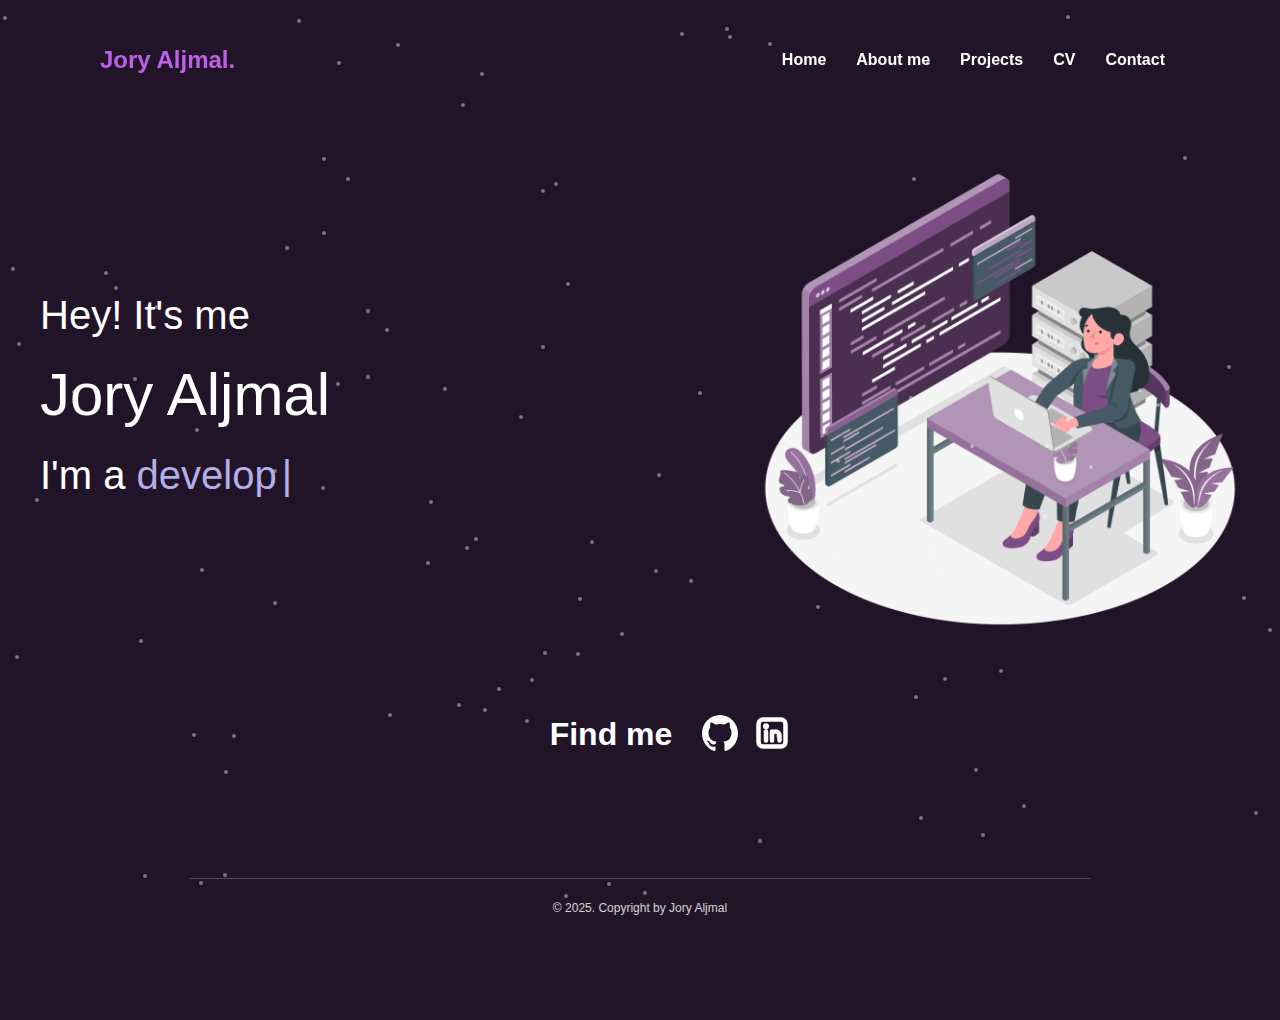
<file: index.html>
<!DOCTYPE html>
<html lang="en">
<head>

  <title>Jory ALjmal | Portfolio</title>
  <link rel="stylesheet" href="style.css">
  <style>

.content {
  display: flex;
  align-items: center;
  justify-content: space-between;
  width: 100%;
  max-width: 1200px;
  margin-top: 35px;
  animation: fade-in 0.5s 0.1s backwards;
  box-sizing: border-box;
}
.detels {
  font-size: 40px;
  line-height: .4;
  padding-right: 40px;
  color: white;
}

.detels-img {
  width: 40%;
}
  .typewriter {
  white-space: nowrap;
  }

  .words::after {
    content: '|';
    animation: blink 0.7s infinite;
    margin-left: 5px;
  }

  @keyframes blink {
    0%, 100% { opacity: 1; }
    50% { opacity: 0; }
  }
      @keyframes fade-in {
      from { opacity: 0; transform: translateY(20px); }
      to { opacity: 1; transform: translateY(0); }
    }
.find-me {
  color: white;
  display: flex;
  align-items: center;
  gap: 30px;
  margin: 60px 0 20px 60px;
  /* opacity: 0; */
  transform: translateY(50px);
  transition: 0.6s ease;
}

.find-me.visible {
  opacity: 1;
  transform: translateY(0);
}

.find-me h2 {
  font-size: 24px;
  color: #B4AEE8;
  margin: 0;
}

.socials {
  display: flex;
  gap: 16px;
}

.socials img {
  width: 36px;
  height: 36px;
  transition: transform 0.3s ease;
}

.socials img:hover {
  transform: scale(1.2);
}

  </style>
</head>
<body>
  <div class="background-dots"></div>
  <header>
    <p class="logo">Jory Aljmal.</p>
  <nav>
    <ul>
      <li><a href="index.html" class="underline">Home</a></li>
      <li><a href="aboutme.html" class="underline">About me</a></li>
      <li><a href="projects.html" class="underline">Projects</a></li>
      <li><a href="cv.html" class="underline">CV</a></li>
      <li><a href="contact.html" class="underline">Contact</a></li>
    </ul>
  </nav>
  </header>
<div class="content">
    <div class="detels">
      <div class="typewriter">
        <p>Hey! It's me</p>
        <p style="font-size: 60px;">Jory Aljmal</p>
        <p>I'm a <span style="color: #B4AEE8;" class="words"></span></p>
    </div>
    </div>
    <img src="images/mainimge.png" alt="programer" class="detels-img">
</div>

<div class="find-me" id="find-me">
  <h1>Find me</h1>
  <div class="socials">
    <a href="https://github.com/JoryAljmal" target="_blank">
      <img src="images/github.svg" alt="GitHub" />
    </a>
    <a href="https://www.linkedin.com/in/jory-aljmal/" target="_blank">
      <img src="images/linkedin.svg" alt="LinkedIn" />
    </a>
  </div>
</div>


<footer class="footer">
  <p class="copyright">&copy; 2025. Copyright by Jory Aljmal</p>
</footer>
  
</body>
<script>
  const bg = document.querySelector('.background-dots');
  for (let i = 0; i < 100; i++) {
    const dot = document.createElement('span');
    dot.style.top = `${Math.random() * 100}vh`;
    dot.style.left = `${Math.random() * 100}vw`;
    bg.appendChild(dot);
  }

  const words = ["developer", "web designer"];
  let i = 0;
  let j = 0;
  let currentWord = '';
  let isDeleting = false;
  const speed = 100;
  const target = document.querySelector('.words');

  function type() {
    currentWord = words[i];
    if (isDeleting) j--;
    else j++;

    target.textContent = currentWord.substring(0, j);

    if (!isDeleting && j === currentWord.length) {
      isDeleting = true;
      setTimeout(type, 1000);
    } else if (isDeleting && j === 0) {
      isDeleting = false;
      i = (i + 1) % words.length;
      setTimeout(type, 300);
    } else {
      setTimeout(type, speed);
    }
  }
  type();

const findMe = document.getElementById("find-me");

const observerFindMe = new IntersectionObserver(entries => {
  entries.forEach(entry => {
    if (entry.isIntersecting) {
      entry.target.classList.add("visible");
    }
  });
}, { threshold: 0.3 });

observerFindMe.observe(findMe);
</script>

</html>
</file>
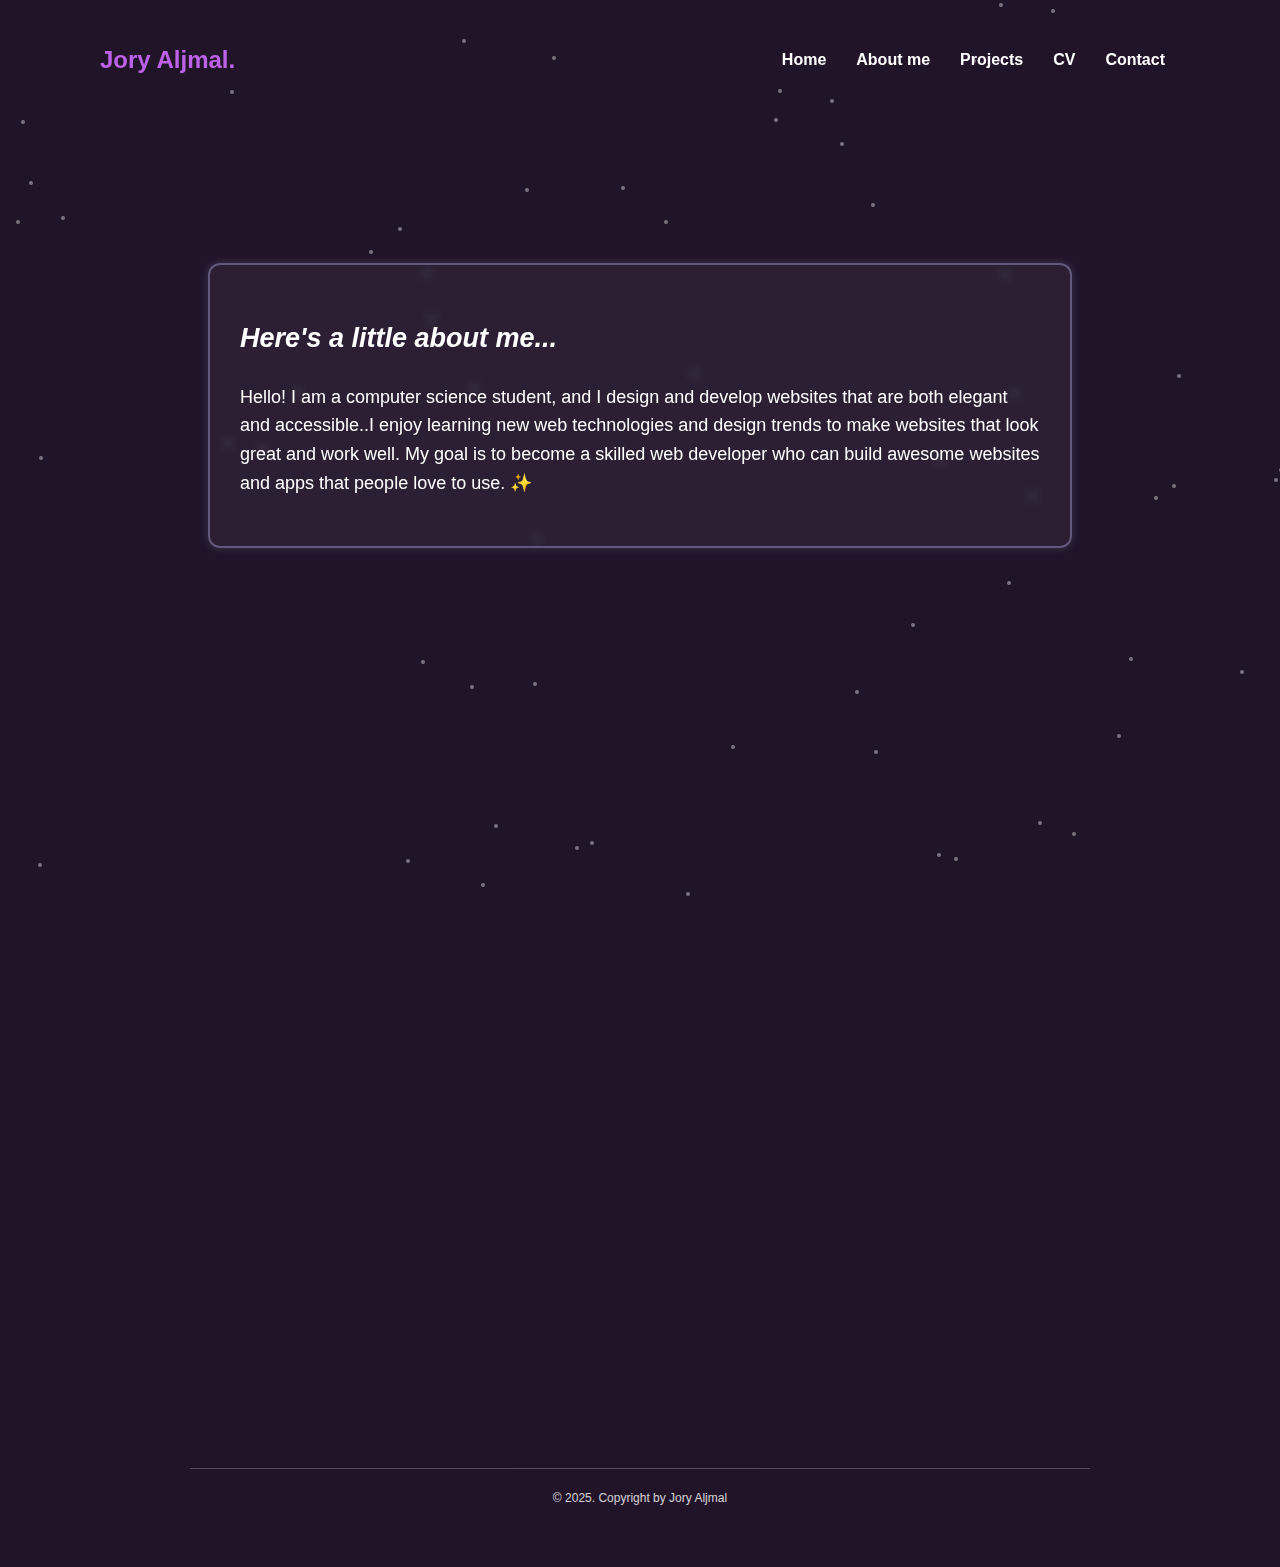
<file: aboutme.html>
<!DOCTYPE html>
<html lang="en">
<head>
  <meta charset="UTF-8" />
  <title>Jory ALjmal | Portfolio</title>
  <link rel="stylesheet" href="style.css">
  <style>
@keyframes fade-in {
  from {
    opacity: 0;
    transform: translateY(40px);
  }
  to {
    opacity: 1;
    transform: translateY(0);
  }
}

.main-content {
  display: grid;
  place-items: center;
  position: relative;
  height: 100vh;
  z-index: 1;
}
.glow-box {
  border: 2px solid rgba(180, 174, 232, 0.4);
  border-radius: 12px;
  padding: 30px;
  background-color: rgba(255, 255, 255, 0.05);
  backdrop-filter: blur(5px);
  box-shadow: 0 0 10px rgba(180, 174, 232, 0.2);
  transition: box-shadow 0.3s ease, border-color 0.3s ease;
  width: 800px;
  margin-top: 650px;
  font-size: 18px;
  line-height: 1.6;
  animation: fade-in 0.4s 0.2s backwards; 
  color: white;

}
    .glow-box:hover {
      box-shadow: 0 0 25px rgba(180, 174, 232, 0.6);
      border-color: rgba(180, 174, 232, 0.8);
    }
.glow-web {
  border: 2px solid rgba(180, 174, 232, 0.25);
  border-radius: 12px;
  padding: 30px;
  background-color: rgba(255, 255, 255, 0.03);
  backdrop-filter: blur(4px);
  box-shadow: 0 0 10px rgba(180, 174, 232, 0.15);
  width: 800px;
  margin-top: 400px;
  /* margin: 100px auto; */
  color: white;
  line-height: 1;

  opacity: 0;
  transform: translateY(80px);
  transition: all 0.8s ease;
}
.glow-web:hover { 
  box-shadow: 0 0 25px rgba(180, 174, 232, 0.5);
  border-color: rgba(180, 174, 232, 0.6); 
}
.glow-web.visible {
  opacity: 1;
  transform: translateY(0);
}


.language-icons {
  display: flex;
  gap: 25px;
  margin-top: 20px;
  flex-wrap: wrap;
}

.language-icons img {
  width: 50px;
  height: 50px;
  transition: transform 0.3s ease, filter 0.3s ease;
  filter: drop-shadow(0 0 2px rgba(255, 255, 255, 0.2));
}

.language-icons img:hover {
  transform: scale(1.15);
  filter: drop-shadow(0 0 8px #B4AEE8);
}

.glow-designer {
  border: 2px solid rgba(180, 174, 232, 0.25);
  border-radius: 12px;
  padding: 30px;
  background-color: rgba(255, 255, 255, 0.03);
  backdrop-filter: blur(4px);
  box-shadow: 0 0 10px rgba(180, 174, 232, 0.15);
  width: 800px;
  margin: 100px auto;
  color: white;
  line-height: 1;

  opacity: 0;
  transform: translateY(80px);
  transition: all 0.8s ease;
}
.glow-designer:hover { 
  box-shadow: 0 0 25px rgba(180, 174, 232, 0.5);
  border-color: rgba(180, 174, 232, 0.6); 
}
.glow-designer.visible {
  opacity: 1;
  transform: translateY(0);
}


.designer-icons {
  display: flex;
  gap: 25px;
  margin-top: 20px;
  flex-wrap: wrap;
}

.designer-icons img {
  width: 50px;
  height: 50px;
  transition: transform 0.3s ease, filter 0.3s ease;
  filter: drop-shadow(0 0 2px rgba(255, 255, 255, 0.2));
}

.designer-icons img:hover {
  transform: scale(1.15);
  filter: drop-shadow(0 0 8px #B4AEE8);
}


  </style>
</head>
<body>
    <div class="background-dots"></div>

    <header>
    <p class="logo">Jory Aljmal.</p>
    <nav>
      <ul>
        <li><a href="index.html" class="underline">Home</a></li>
        <li><a href="aboutme.html" class="underline">About me</a></li>
        <li><a href="projects.html" class="underline">Projects</a></li>
        <li><a href="cv.html" class="underline">CV</a></li>
        <li><a href="contact.html" class="underline">Contact</a></li>
      </ul>
    </nav>
  </header>

<div class="main-content">
  <div class="glow-box">
    <h2 style="font-style: italic;">Here's a little about me...</h2>
    <p>
      Hello! I am a computer science student, and I design and develop websites that 
        are both elegant and accessible..I enjoy learning new web technologies and design trends to make 
        websites that look great and work well. My goal is to become a skilled web developer who can build awesome 
        websites and apps that people love to use. ✨
    </p>
  </div>
</div>

<div class="glow-web">
  <h2 style="font-style: italic;" >.Web Development</h2>
  <div class="language-icons">
    <img src="images/html.svg" alt="HTML" title="HTML">
    <img src="images/css.svg" alt="CSS" title="CSS">
    <img src="images/js.svg" alt="JavaScript" title="JavaScript">
    <img src="images/java.svg" alt="Java" title="Java">
    <img src="images/c++.svg" alt="C++" title="C++">
  </div>
</div>

  <div class="glow-designer">
  <h2 style="font-style: italic;">.Web Designer</h2>
  <div class="designer-icons">
    <img src="images/figma.svg" alt="Figma" title="Figma">
  </div>
</div>


    <footer class="footer">
    <p class="copyright">&copy; 2025. Copyright by Jory Aljmal</p>
  </footer>
</body>
</html>
<script>
  const bg = document.querySelector('.background-dots');

  for (let i = 0; i < 60; i++) {
    const dot = document.createElement('span');
    dot.style.top = `${Math.random() * 100}vh`;
    dot.style.left = `${Math.random() * 100}vw`;
    bg.appendChild(dot);
  }


const observer = new IntersectionObserver((entries) => { entries.forEach(entry => {
   if (entry.isIntersecting) { entry.target.classList.add("visible");}
   });
   }, {
     threshold: 0.3 
    }); 
    const target = document.querySelector('.glow-web'); observer.observe(target);

    const targets = document.querySelectorAll('.glow-web, .glow-designer');
targets.forEach(section => observer.observe(section));


</script>
</file>
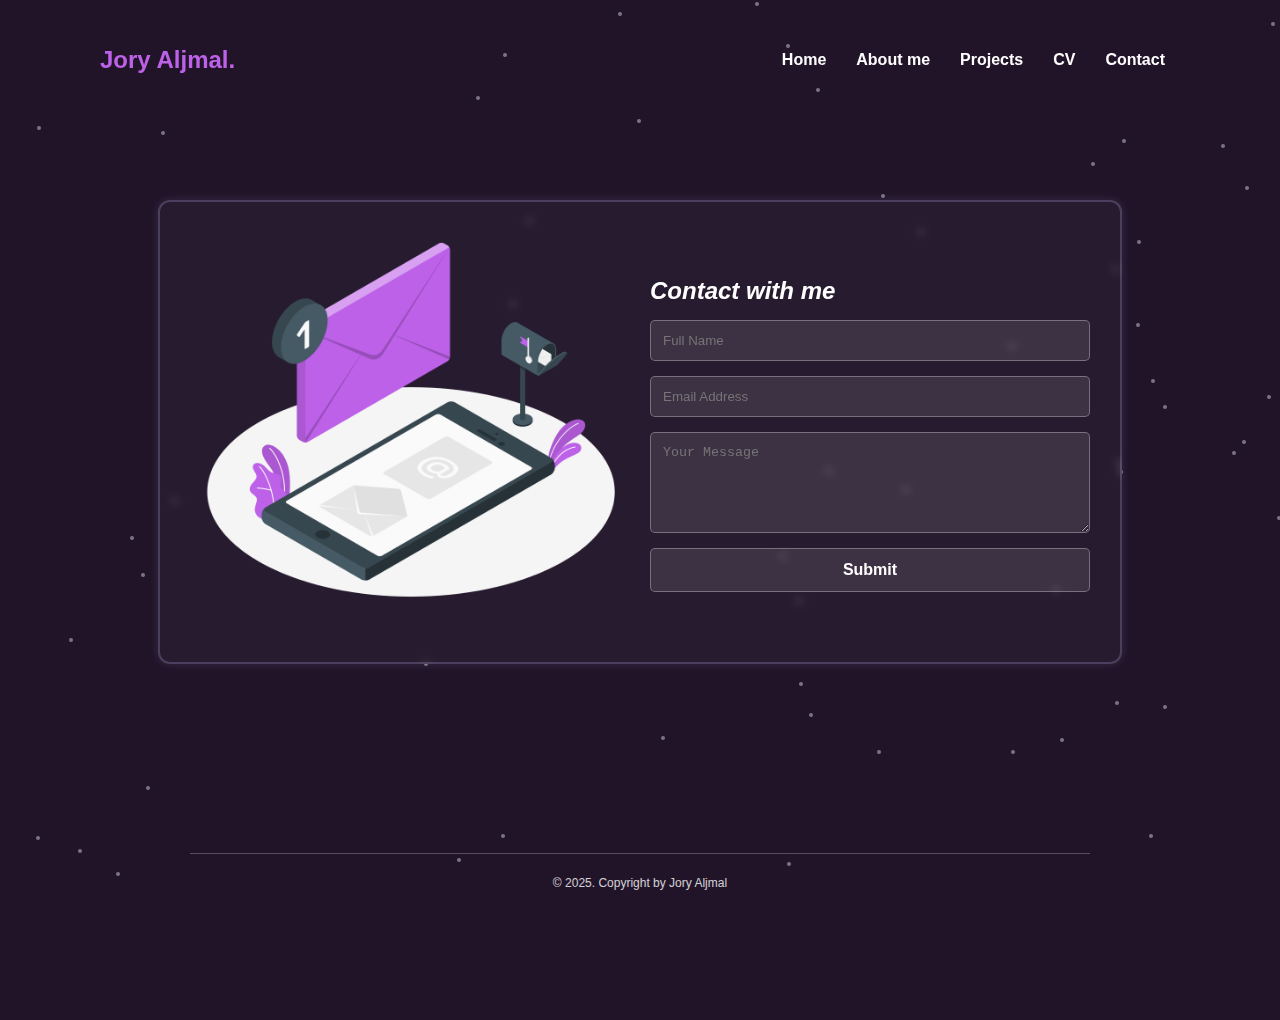
<file: contact.html>
<!DOCTYPE html>
<html lang="en">
<head>
    <meta charset="UTF-8" />
    <title>Jory Aljmal | Portfolio</title>
    <link rel="stylesheet" href="style.css">
    <style>
        @keyframes fade-in {
            from {
            opacity: 0;
            transform: translateY(40px);
            }
            to {
                opacity: 1;
                transform: translateY(0);
            }
        }
        .glow-contact {
            border: 2px solid rgba(180, 174, 232, 0.25);
            border-radius: 12px;
            padding: 30px;
            background-color: rgba(255, 255, 255, 0.03);
            backdrop-filter: blur(4px);
            box-shadow: 0 0 10px rgba(180, 174, 232, 0.15);
            width: 900px;
            height: 400px;
            margin: 80px auto;
            color: white;
            opacity: 0;
            transform: translateY(80px);
            transition: all 0.8s ease;
        }
        .glow-contact.visible {
            opacity: 1;
            transform: translateY(0);
        }
        .contact-wrapper {
            display: flex;
            flex-direction: row;
            gap: 20px;
        }
        .contact-image {
            flex: 1;
            background-image: url('images/send mail.png');
            background-size: cover;
            background-position: center;
            border-radius: 10px;
            min-height: 400px;
        }
        .contact-form {
            flex: 1;
            display: flex;
            flex-direction: column;
            justify-content: center;
        }
        .contact-form h2 {
            margin-bottom: 15px;
            color: #fff;
            font-style: italic;
        }
        .contact-form input,.contact-form textarea,.contact-form button {
            width: 100%;
            display: block;
            box-sizing: border-box;
            margin-bottom: 15px;
            background-color: rgba(255,255,255,0.1);
            border: 1px solid rgba(255,255,255,0.3);
            color: white;
            padding: 12px;
            border-radius: 5px;
        }
        .send-btn {
            position: relative;
            background-color: #2f2f2f;
            color: white;
            font-size: 16px;
            font-weight: bold;
            cursor: pointer;
            overflow: hidden;
            border: none;
            border-radius: 5px;
            padding: 12px;
            transition: 0.4s ease;
            text-align: center;
            display: flex;
            align-items: center;
            justify-content: center;
        }
        .send-btn .check-box {
            width: 80px;
            height: 80px;
            border-radius: 30px;
            position: absolute;
            top: 50%;
            right: -50px;
            transform: translateY(-50%); 
            opacity: 0;
            transition: 1s ease;
            display: flex;
            align-items: center;
            justify-content: center;
        }
        .send-btn .check-box svg {
            width: 40px;
            margin: 20px;
        }
        .send-btn svg path {
            stroke-width: 3;
            stroke: #fff;
            stroke-dasharray: 60;
            stroke-dashoffset: 60;
            stroke-linecap: round;
        }
        .send-btn.active {
            background-color: #BD61E8;
        }
        .send-btn.active .check-box {
            right: 0;
            opacity: 1;
        }
        .send-btn.active #btnText {
            margin-right: 125px;
            transition: 0.5s ease;
        }
        .send-btn.active svg path {
            stroke-dashoffset: 0;
            transition: 1s ease;
            transition-delay: 0.8s;
        }
    </style>
</head>
<body>
    <div class="background-dots"></div>
    <header>
        <p class="logo">Jory Aljmal.</p>
        <nav>
            <ul>
                <li><a href="index.html" class="underline">Home</a></li>
                <li><a href="aboutme.html" class="underline">About me</a></li>
                <li><a href="projects.html" class="underline">Projects</a></li>
                <li><a href="cv.html" class="underline">CV</a></li>
                <li><a href="contact.html" class="underline">Contact</a></li>
            </ul>
        </nav>
    </header>
    
    <div class="glow-contact">
        <div class="contact-wrapper">
            <div class="contact-image"></div>
            <div class="contact-form">
                <h2>Contact with me</h2>
                <form action="https://formspree.io/f/xrbkwgwa" method="POST">
                    <input type="text" name="name" placeholder="Full Name" required />
                    <input type="email" name="email" placeholder="Email Address" required />
                    <textarea name="message" rows="5" placeholder="Your Message" required></textarea>

                    <button type="submit" id="btn" class="send-btn">
                    <span id="btnText">Submit</span>
                        <div class="check-box">
                            <svg xmlns="http://www.w3.org/2000/svg" viewBox="0 0 50 50">
                            <path fill="transparent" d="M14.1 27.2l7.1 7.2 16.7-16.8" />
                            </svg>
                        </div>
                    </button>
                </form>
            </div>
        </div>
    </div>
    
    <footer class="footer">
        <p class="copyright">&copy; 2025. Copyright by Jory Aljmal</p>
    </footer>

    <script>
        const bg = document.querySelector('.background-dots');
        for (let i = 0; i < 60; i++) {
        const dot = document.createElement('span');
        dot.style.top = `${Math.random() * 100}vh`;
        dot.style.left = `${Math.random() * 100}vw`;
        bg.appendChild(dot);
        }
        const observer = new IntersectionObserver((entries) => {
        entries.forEach(entry => {
            if (entry.isIntersecting) {
                entry.target.classList.add("visible");
            }
        });
        },{
            threshold: 0.3
        });
        
        const contactSection = document.querySelector('.glow-contact');
        observer.observe(contactSection);

        const btn = document.querySelector("#btn");
        const btnText = document.querySelector("#btnText");
        const form = document.querySelector("form");
        const inputs = form.querySelectorAll("input, textarea");
        
        function isEmailValid(email) {
        return /^[^\s@]+@[^\s@]+\.[^\s@]+$/.test(email);
        }

        form.onsubmit = async (e) => {
        e.preventDefault();

        const fullName = form.querySelector('input[name="name"]').value.trim();
        const email = form.querySelector('input[name="email"]').value.trim();
        const message = form.querySelector('textarea[name="message"]').value.trim();
            
            if (!fullName || !email || !message) {
                alert("Please fill in all fields.");
                return;
              }

            if (!isEmailValid(email)) {
                alert("Please enter a valid email address.");
                return;
              }
            
            const data = {
                name: fullName,
                email: email,
                message: message
            };
            
            try {
                const response = await fetch("https://formspree.io/f/mdkzrgwd", {
                    method: "POST",
                    headers: {
                        "Content-Type": "application/json",
                        "Accept": "application/json"
                    },
                    body: JSON.stringify(data)
                });
                
                if (response.ok) {
                    btnText.innerText = "Thanks!";
                    btn.classList.add("active");
                    form.reset();
                    
                    setTimeout(() => {
                        btn.classList.remove("active");
                        btnText.innerText = "Submit";
                    }, 3000);
                } else {
                    alert("Something went wrong. Please try again.");
                }
            } catch (error) {
                alert("Error sending message.");
            }
        };
    </script>
</body>
</html>
</file>
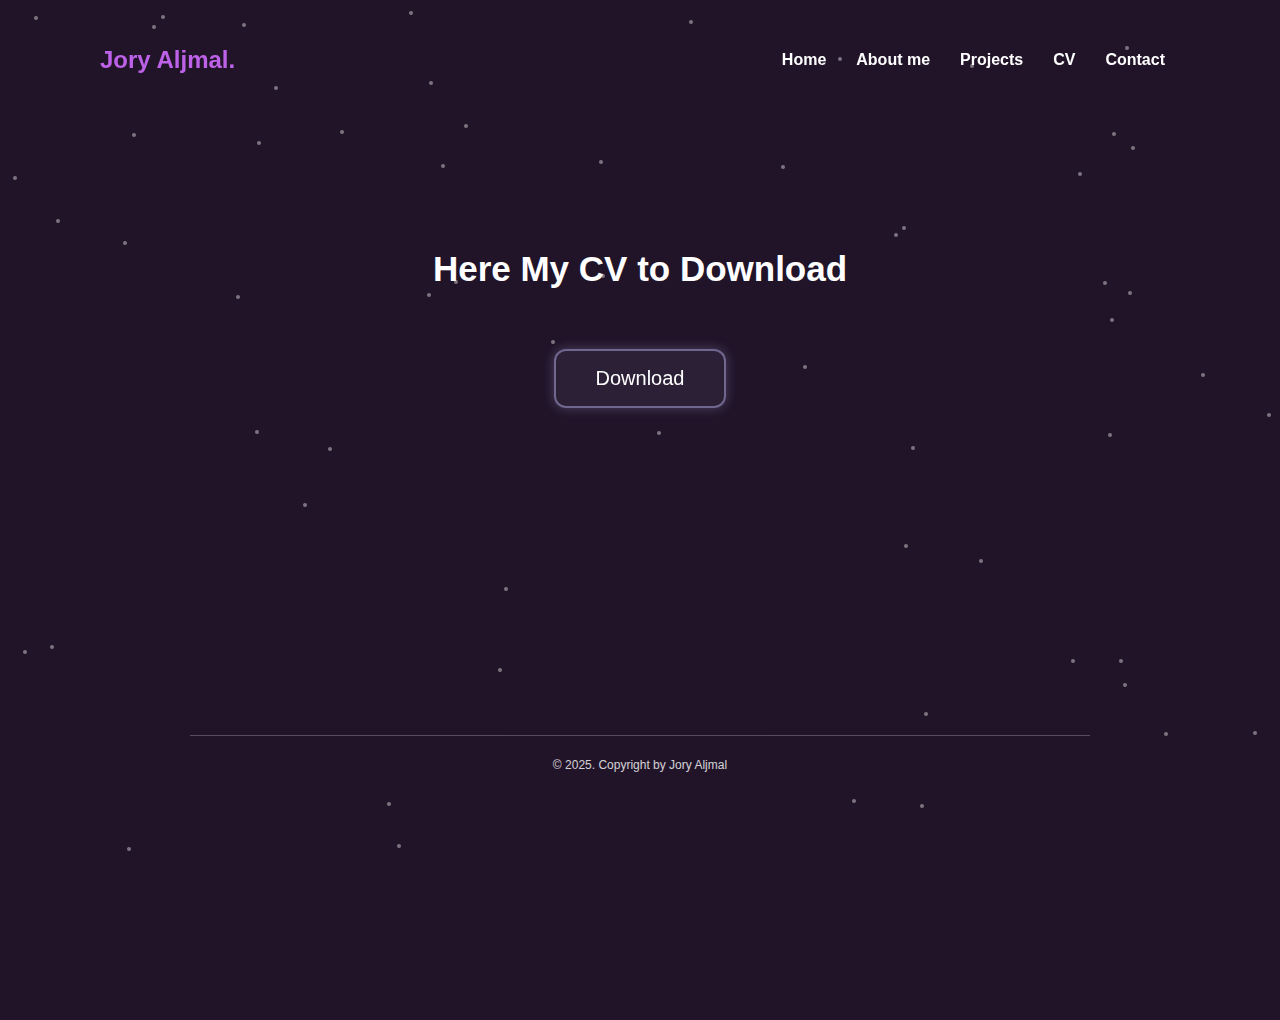
<file: cv.html>
<!DOCTYPE html>
<html lang="en">
<head>
    <title>Jory ALjmal | Portfolio</title>
    <link rel="stylesheet" href="style.css">
</head>
<style>
    @keyframes fade-in {
  from {
    opacity: 0;
    transform: translateY(40px);
  }
  to {
    opacity: 1;
    transform: translateY(0);
  }
}

.cv-section {
  text-align: center;
  padding: 100px 20px;
}

.cv-title {
  font-size: 35px;
  color: white;
  margin-bottom: 60px;
  animation: fade-in 0.4s 0.2s backwards; 
}

.download-box {
  display: inline-block;
  padding: 16px 40px;
  font-size: 20px;
  color: white;
  background-color: rgba(180, 174, 232, 0.08);
  border: 2px solid rgba(180, 174, 232, 0.5);
  border-radius: 12px;
  backdrop-filter: blur(6px);
  text-decoration: none;
  transition: all 0.3s ease;
  box-shadow: 0 0 12px rgba(180, 174, 232, 0.3);
  animation: fade-in 0.4s 0.2s backwards; 
}

.download-box:hover {
  background-color: rgba(180, 174, 232, 0.2);
  box-shadow: 0 0 25px rgba(180, 174, 232, 0.6);
  transform: scale(1.05);
}
</style>
<body>
    <div class="background-dots"></div>
    <header>
    <p class="logo">Jory Aljmal.</p>
    <nav>
      <ul>
        <li><a href="index.html" class="underline">Home</a></li>
        <li><a href="aboutme.html" class="underline">About me</a></li>
        <li><a href="projects.html" class="underline">Projects</a></li>
        <li><a href="cv.html" class="underline">CV</a></li>
        <li><a href="contact.html" class="underline">Contact</a></li>
      </ul>
    </nav>
    </header>
    
    <section class="cv-section">
  <h2 class="cv-title">Here My CV to Download</h2>
  <a href="Jory Aljmal CV.pdf" download class="download-box">Download</a>
</section>


    <footer class="footer">
        <p class="copyright">&copy; 2025. Copyright by Jory Aljmal</p>
    </footer>
</body>
</html>
<script>
    const bg = document.querySelector('.background-dots');

    for (let i = 0; i < 60; i++) {
    const dot = document.createElement('span');
    dot.style.top = `${Math.random() * 100}vh`;
    dot.style.left = `${Math.random() * 100}vw`;
    bg.appendChild(dot);
    }
</script>
</file>
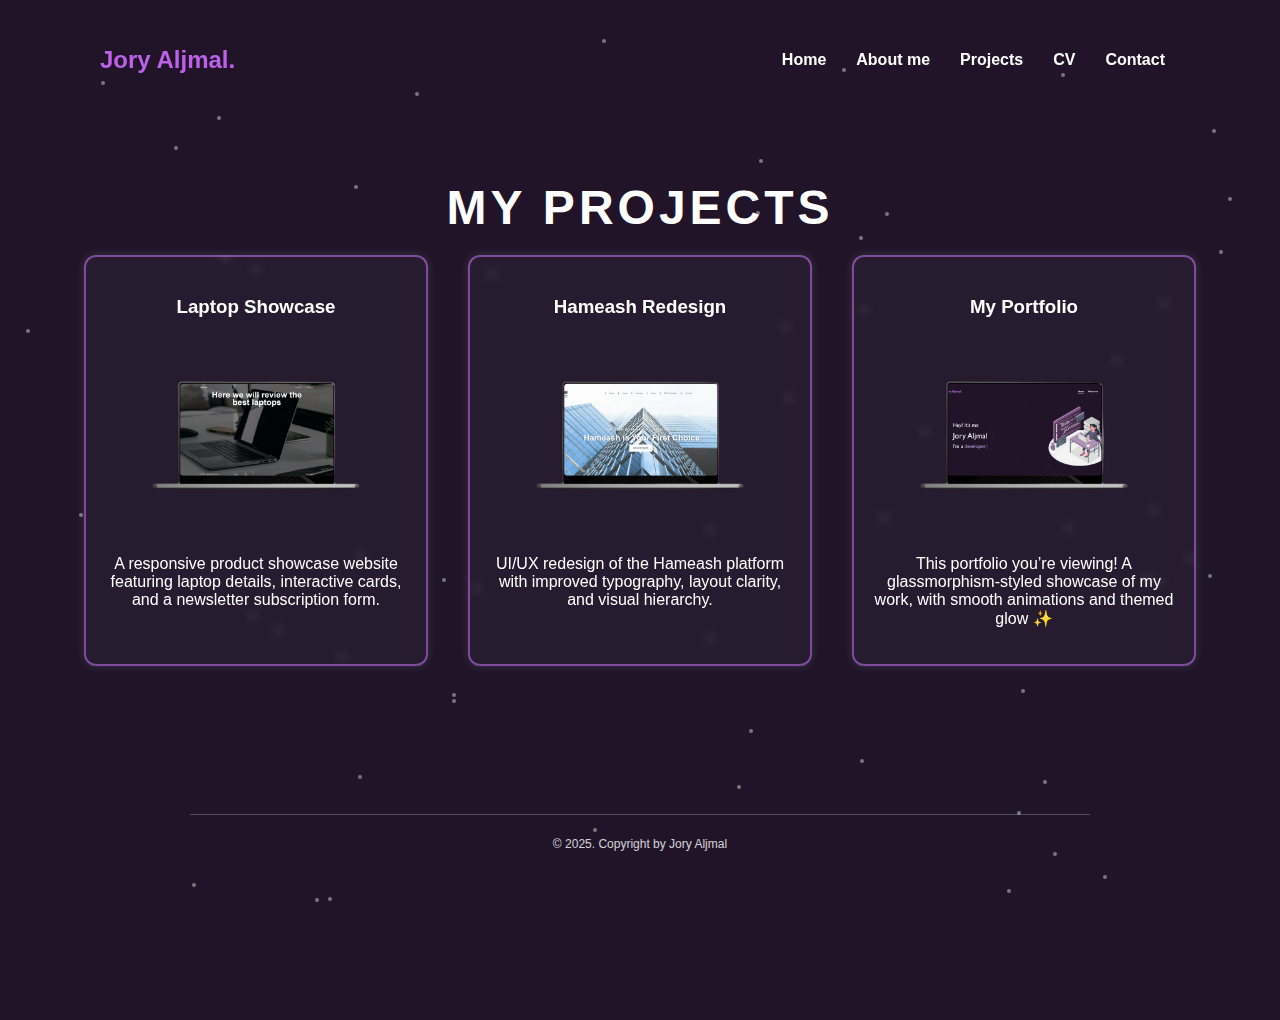
<file: projects.html>
<!DOCTYPE html>
<html lang="en">
<head>
    <title>Jory ALjmal | Portfolio</title>
    <link rel="stylesheet" href="style.css">
</head>
<style>
    @keyframes fade-in {
  from {
    opacity: 0;
    transform: translateY(40px);
  }
  to {
    opacity: 1;
    transform: translateY(0);
  }
}

.projects-section {
  text-align: center;
  margin-top: 20px;
  animation: fade-in 0.4s 0.2s backwards; 
}

.projects-title {
  font-size: 48px;
  color: white;
  letter-spacing: 4px;
  margin-bottom: 20px;
}


@keyframes bounce {
  0%, 100% { transform: translateY(0); }
  50% { transform: translateY(10px); }
}

.projects-grid {
  display: flex;
  flex-wrap: wrap;
  justify-content: center;
  gap: 40px;
}

.project-card {
  width: 300px;
  background-color: rgba(255, 255, 255, 0.03);
  border: 2px solid rgba(180, 174, 232, 0.2);
  box-shadow: 0 0 15px rgba(180, 174, 232, 0.2);
  border-radius: 12px;
  padding: 20px;
  color: white;
  text-align: center;
  backdrop-filter: blur(4px);
  transition: transform 0.3s ease, box-shadow 0.3s ease;
}

.project-card:hover {
  transform: translateY(-8px);
  box-shadow: 0 0 25px rgba(180, 174, 232, 0.5);
}

.project-card img {
  width: 100%;
  border-radius: 8px;
  margin: 15px 0;
}

.project {
  border-color: #c770f091;
  box-shadow: 0 0 10px rgba(173, 232, 244, 0.15);
}

</style>
<body>
    <div class="background-dots"></div>
    <header>
    <p class="logo">Jory Aljmal.</p>
    <nav>
      <ul>
        <li><a href="index.html" class="underline">Home</a></li>
        <li><a href="aboutme.html" class="underline">About me</a></li>
        <li><a href="projects.html" class="underline">Projects</a></li>
        <li><a href="cv.html" class="underline">CV</a></li>
        <li><a href="contact.html" class="underline">Contact</a></li>
      </ul>
      </nav>
    </header>

    <section class="projects-section">
        <h2 class="projects-title">MY PROJECTS</h2> 
        <div class="projects-grid">
        <div class="project-card project">
        <h3>Laptop Showcase</h3>
        <img src="images/laptop website.png" alt="Laptop Showcase">
        <p>A responsive product showcase website featuring laptop details, interactive cards, and a newsletter subscription form.</p>
        </div>

        <div class="project-card project">
        <h3>Hameash Redesign</h3>
        <img src="images/hameash mockup.png" alt="Hameash Redesign">
        <p>UI/UX redesign of the Hameash platform with improved typography, layout clarity, and visual hierarchy.</p>
        </div>

        <div class="project-card project">
        <h3>My Portfolio</h3>
        <img src="images/portfolio mockup.png" alt="This Portfolio">
        <p>This portfolio you’re viewing! A glassmorphism-styled showcase of my work, with smooth animations and themed glow ✨</p>
        </div>
        </div>
    </section>

    <footer class="footer">
    <p class="copyright">&copy; 2025. Copyright by Jory Aljmal</p>
    </footer>
   
</body>
</html>

<script>
    const bg = document.querySelector('.background-dots');

    for (let i = 0; i < 60; i++) {
    const dot = document.createElement('span');
    dot.style.top = `${Math.random() * 100}vh`;
    dot.style.left = `${Math.random() * 100}vw`;
    bg.appendChild(dot);
    }
</script>
</file>
<file: style.css>
html, body {
  height: 100%;
  margin: 0;
}

body {
  height: 100vh;
  margin: 0;
  padding: 0;
  display: flex;
  flex-direction: column;
  align-items: center;
  justify-content: center;
  padding-top: 120px;
  background: #211429;
  font-family: 'Gill Sans', 'Gill Sans MT', Calibri, 'Trebuchet MS', sans-serif;
}

.background-dots span {
  position: absolute;
  width: 4px;
  height: 4px;
  border-radius: 50%;
  background: #ffffff68;
  animation: floatDot 6s ease-in-out infinite;
}

@keyframes floatDot {
  0%   { transform: translateY(0px) scale(1); opacity: 1; }
  50%  { transform: translateY(-10px) scale(1.2); opacity: 0.6; }
  100% { transform: translateY(0px) scale(1); opacity: 1; }
}

header {
  display: flex;
  justify-content: space-between;
  align-items: center;
  background-color: transparent;
  margin: 20px 100px;
  position: fixed;
  top: 0;
  height: 80px;
  width: calc(100% - 200px);
  z-index: 1000;
}
.logo {
  font-size: 24px;
  font-weight: bold;
  color: #BD61E8;
}

nav ul {
  list-style: none;
  display: flex;
}

nav ul li {
  display: inline;
  margin: 0 15px;
}

nav ul li a {
  color: white;
  text-decoration: none;
  position: relative;
  font-weight: bold;
  padding-bottom: 5px;
}
.underline::after {
  content: '';
  position: absolute;
  left: 0;
  bottom: 0;
  width: 0%;
  height: 3px;
  border-radius: 2px;
  background-color: white;
  transition: width 0.4s ease-in-out;
}

.underline:hover::after {
  width: 100%;
}

    .footer {
  display: flex;
  align-items: center;
  width: 900px; 
  margin: auto;
  color: #ffffff;
  opacity: 0.8;
  justify-content: center;
  font-size: 12px;
  padding-top: 10px;
  padding-bottom: 10px;
  border-top: 1px solid rgba(255, 255, 255, 0.3);
  animation: fade-in 0.4s 0.2s backwards; 
  
}
</file>
